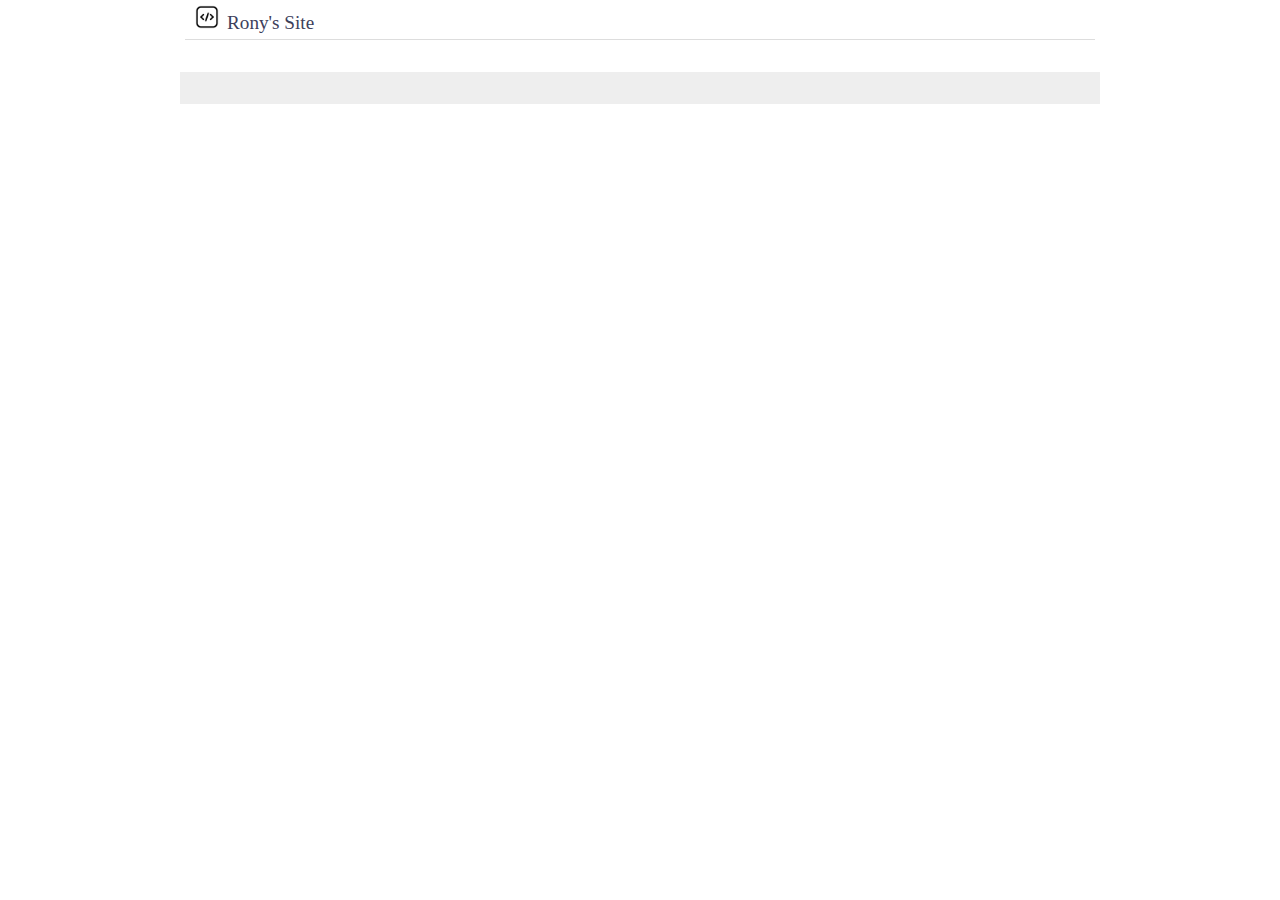
<file: index.html>
<!DOCTYPE html>
<html lang="en">

<head>
    <meta charset="UTF-8">
    <meta name="viewport" content="width=device-width, initial-scale=1.0">
    <title>First page WDD 231</title>

    <link rel="preconnect" href="https://fonts.googleapis.com">
    <link rel="preconnect" href="https://fonts.gstatic.com" crossorigin>
    <link href="https://fonts.googleapis.com/css2?family=Roboto&display=swap" rel="stylesheet">
    
    <link rel="stylesheet" href="styles/normalize.css">
    <link rel="stylesheet" href="styles/base.css">
    <link rel="stylesheet" href="styles/larger.css">

</head>

<body>
    <header>
        <img src="images/code.jpg" alt="site logo" width="200" height="200">
        <span>Rony's Site </span>
        <button id="ham-btn" class="hamburger"></button>
    </header>
    <nav></nav>
    <main></main>
    <footer></footer>
    <script src="scripts/navigation.js"></script>
</body>

</html>
</file>
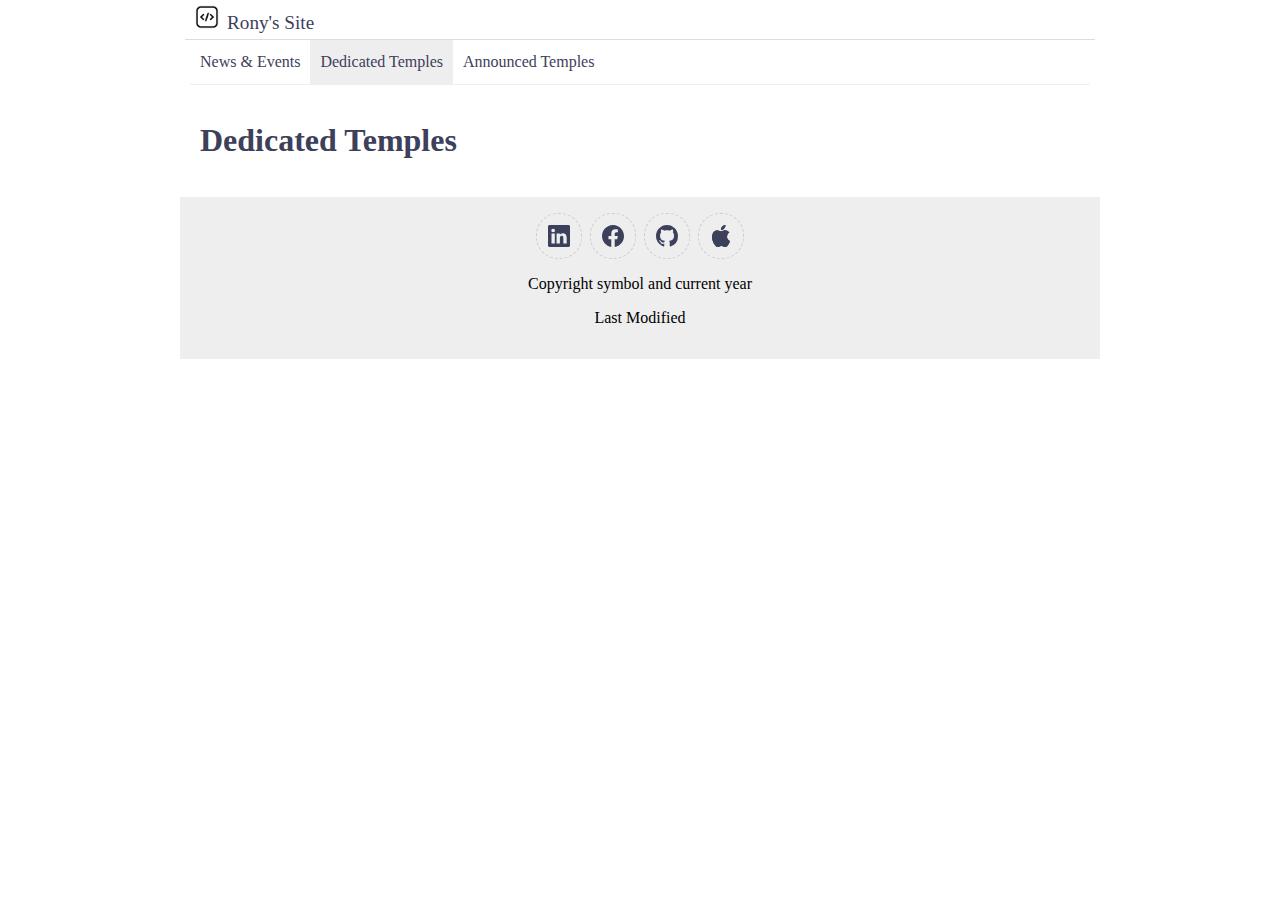
<file: index_copybackup.html>
<!DOCTYPE html>
<html lang="en">

<head>
    <meta charset="UTF-8">
    <meta name="viewport" content="width=device-width, initial-scale=1.0">
    <title>First page WDD 231</title>

    <link rel="preconnect" href="https://fonts.googleapis.com">
    <link rel="preconnect" href="https://fonts.gstatic.com" crossorigin>
    <link href="https://fonts.googleapis.com/css2?family=Roboto&display=swap" rel="stylesheet">

    <link rel="stylesheet" href="styles/normalize.css">
    <link rel="stylesheet" href="styles/base.css">
    <link rel="stylesheet" href="styles/larger.css">

</head>

<body>
    <header>
        <img src="images/code.jpg" alt="site logo" width="200" height="200">
        <span>Rony's Site </span>
        <button id="ham-btn" class="hamburger"></button>
    </header>
    <nav id="nav-bar" class="navigation">
        <ul>
            <li><a href="#">News & Events</a></li>
            <li class="current"><a href="#">Dedicated Temples</a></li>
            <li><a href="#">Announced Temples</a></li>
        </ul>
    </nav>
    <main>
        <h1>Dedicated Temples</h1>
    </main>
    <footer>
        <div class="social">
            <a href="https://www.linkedin.com/in/RonyReyes" target="_blank"><img src="images/linkedin.svg"
                    alt="linked in" width="16" height="16"></a>
            <a href="https://www.facebook.com/rony.reyes.7165331" target="_blank"><img src="images/facebook.svg"
                    alt="facebook" width="16" height="16"></a>
            <a href="https://github.com/RonyReyesWeb" target="_blank"><img src="images/github.svg" alt="github"
                    width="16" height="16"></a>
            <a href="https://www.apple.com/" target="_blank"><img src="images/apple.svg" alt="Apple" width="16"
                    height="16"></a>
        </div>
        <p>Copyright symbol and current year</p>
        <p>Last Modified</p>
    </footer>
    <script src="scripts/navigation.js"></script>
</body>

</html>
</file>
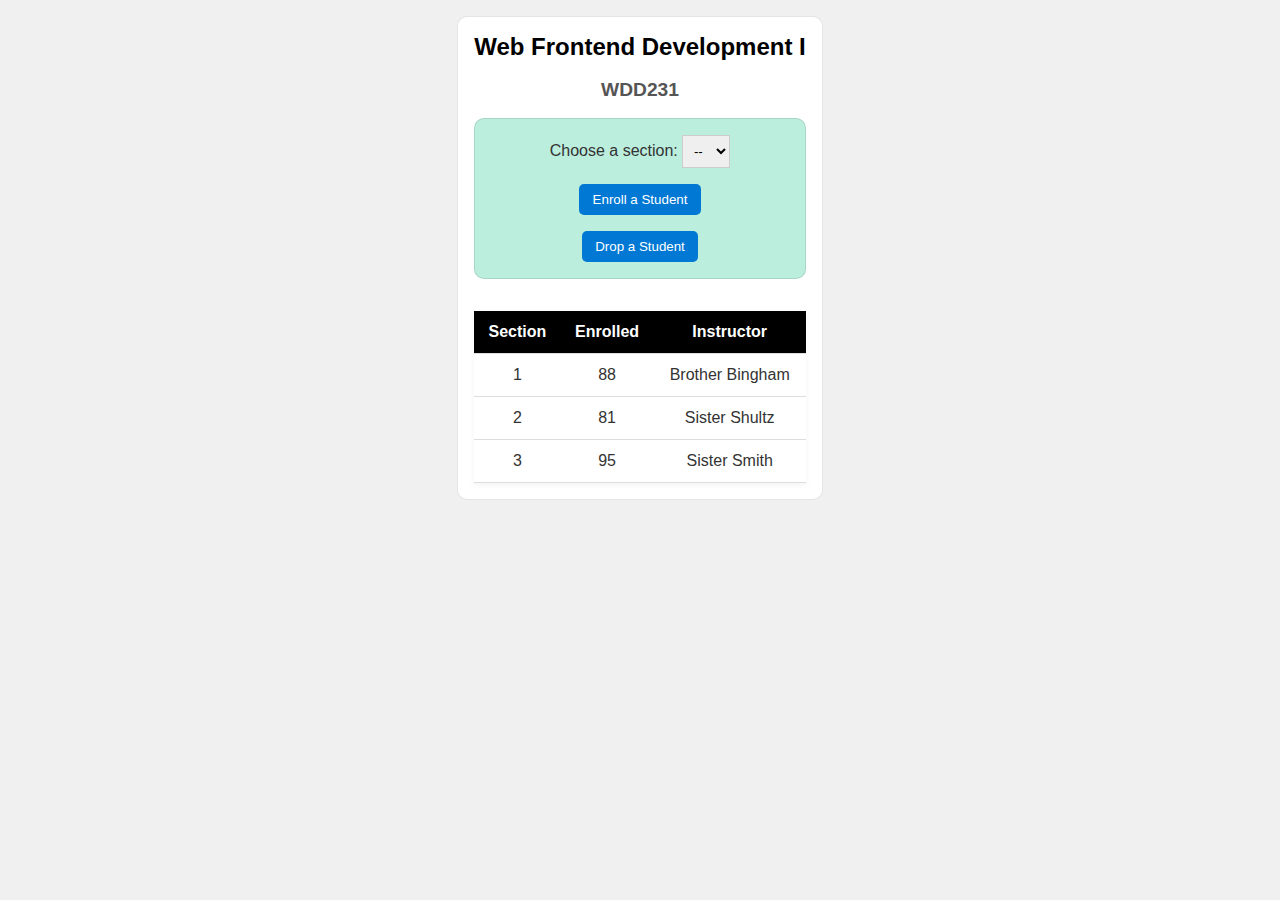
<file: modules.html>
<!DOCTYPE html>
<html lang="en">

<head>
    <meta charset="UTF-8">
    <meta name="viewport" content="width=device-width, initial-scale=1.0">
    <title>Modules Example: Course and Sections</title>
    <link rel="stylesheet" href="styles/modules.css">
    <script type="module" src="scripts/modules.mjs"></script>
</head>

<body>
    <main>
        <h1 id="courseName"></h1>
        <h2 id="courseCode"></h2>

        <div id="enrollment">
            <label for="sectionNumber">Choose a section:</label>
            <select id="sectionNumber">
                <option value="0" disabled selected>--</option>
            </select>
            <button id="enrollStudent">Enroll a Student</button>
            <button id="dropStudent">Drop a Student</button>
        </div>

        <table>
            <thead>
                <tr>
                    <th>Section</th>
                    <th>Enrolled</th>
                    <th>Instructor</th>
                </tr>
            </thead>
            <tbody id="sections"></tbody>
        </table>
    </main>
</body>

</html>
</file>
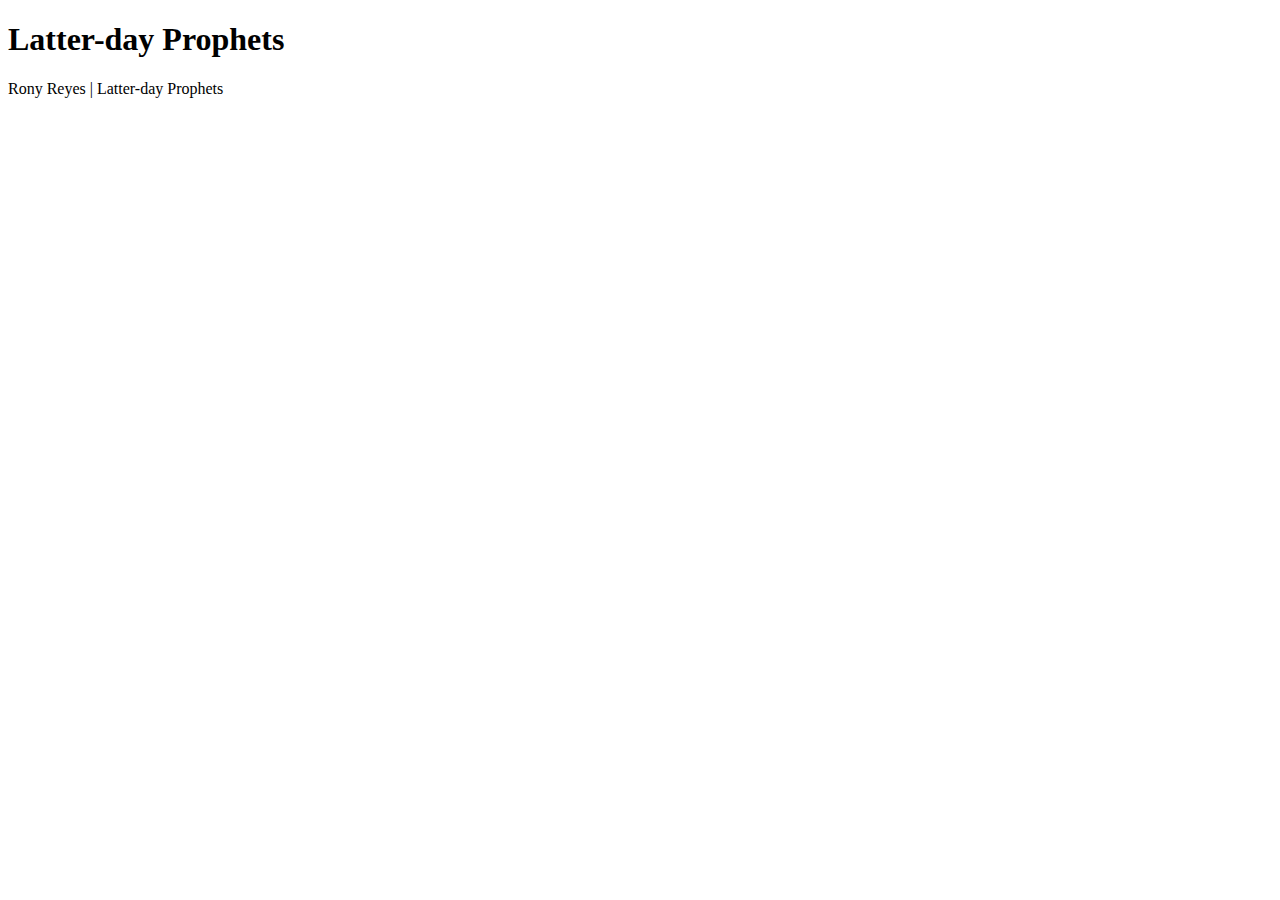
<file: prophets.html>
<!DOCTYPE html>
<html lang="en">

<head>
    <meta charset="UTF-8">
    <meta name="description" content="This is an exercise about W02 Learning Activity: The Fetch API">
    <meta name="author" content="Rony Reyes">
    <meta name="viewport" content="width=device-width, initial-scale=1.0">
    <title>API Fetching: The prophets</title>

    <!-- Google Font -->
    <link rel="preconnect" href="https://fonts.googleapis.com">
    <link rel="preconnect" href="https://fonts.gstatic.com" crossorigin>
    <link href="https://fonts.googleapis.com/css2?family=Roboto&display=swap" rel="stylesheet">

    <!-- CSS -->
    <link rel="stylesheet" href="styles/prophets.css">

    <!-- JavaScript -->
    <script src="scripts/prophets.js" defer></script>
</head>

<body>
    <header>
        <h1>Latter-day Prophets</h1>
    </header>
    <main>
        <div id="cards"></div>
    </main>
    <footer>
        Rony Reyes | Latter-day Prophets
    </footer>
</body>

</html>
</file>
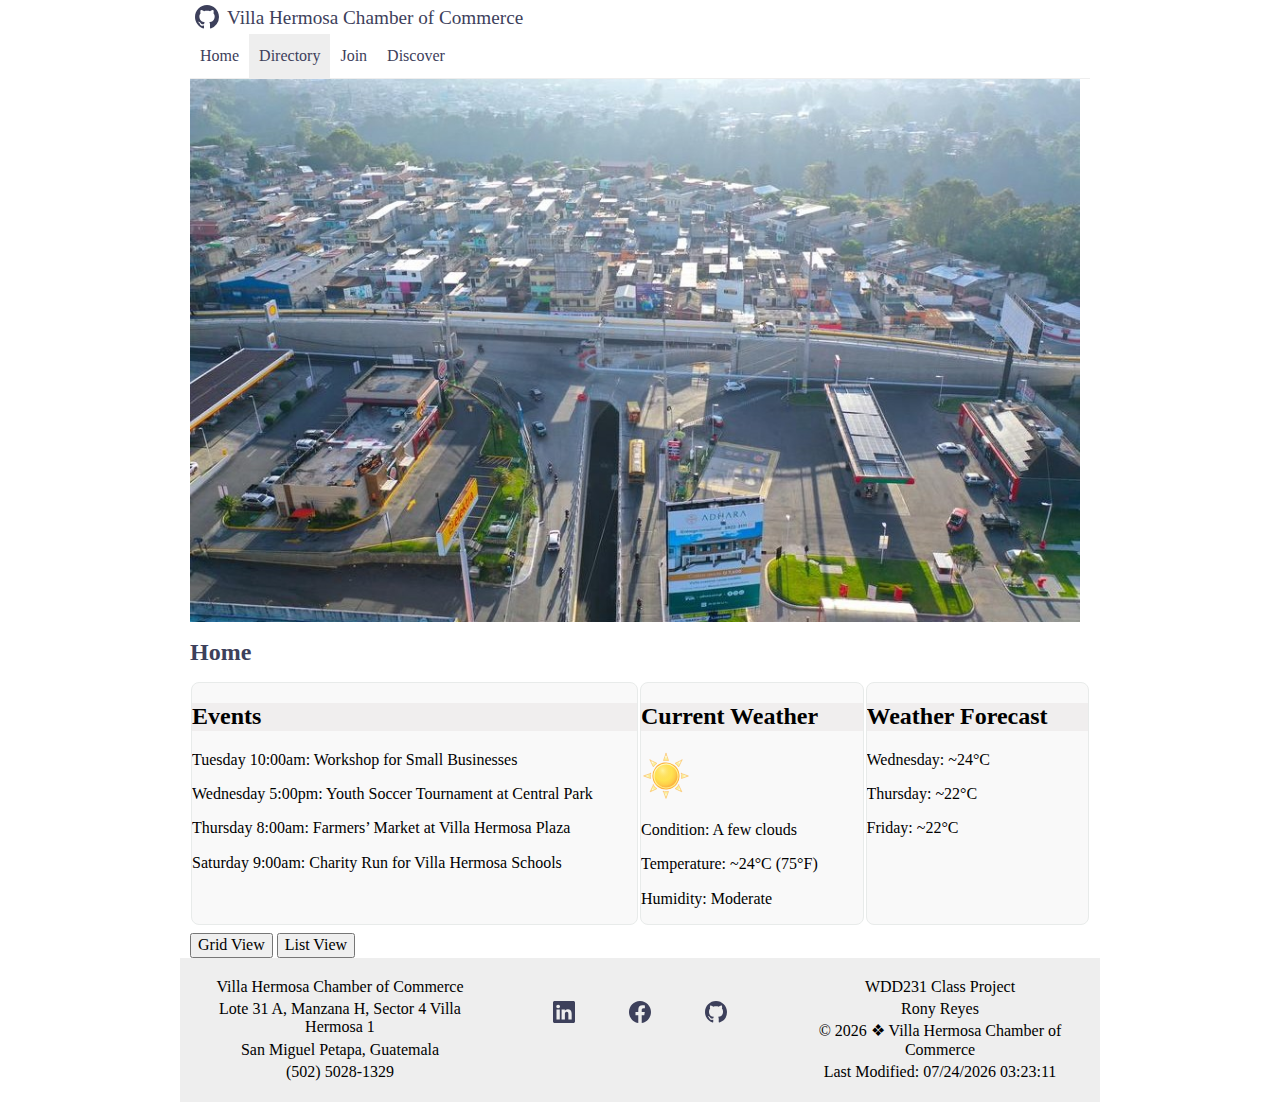
<file: chamber/directory.html>
<!DOCTYPE html>
<html lang="en">

<head>
    <meta charset="UTF-8">
    <meta name="description"
        content="WDD 231 course home page showcasing the chamber of commerce created for the project">
    <meta name="author" content="Rony Reyes">
    <meta name="viewport" content="width=device-width, initial-scale=1.0">
    <title>Directory | Villa Hermosa Chamber of Commerce</title>

    <!-- Favicon -->
    <link rel="icon" href="images/favicon.ico">

    <!-- Google Font -->
    <link rel="preconnect" href="https://fonts.googleapis.com">
    <link rel="preconnect" href="https://fonts.gstatic.com" crossorigin>
    <link href="https://fonts.googleapis.com/css2?family=Roboto&display=swap" rel="stylesheet">


    <!-- Facebook Meta Tags -->
    <meta property="og:title" content="WDD 231 | Rony Reyes – Chambers of Commerce Villa Hermosa">
    <meta property="og:description"
        content="It is a page created to showcase the business and their information in our city to make it accesible for everyone">
    <meta property="og:image" content="https://ronyreyesweb.github.io/wdd231/images/profile.jpg">
    <meta property="og:url" content="https://ronyreyesweb.github.io/wdd231/">

    <!-- CSS -->
    <link rel="stylesheet" href="styles/normalize.css">
    <link rel="stylesheet" href="styles/directory.css">
    <link rel="stylesheet" href="styles/larger.css">

    <!-- JavaScript -->
    <script src="scripts/directory.js" defer></script>

</head>

<body>
    <header>
        <img src="images/github.svg" alt="Site logo">
        <span>Villa Hermosa Chamber of Commerce</span>
        <button id="ham-btn" class="hamburger" aria-label="Open menu"></button>
    </header>

    <nav id="nav-bar" class="navigation">
        <ul>
            <li><a href="directory.html">Home</a></li>
            <li class="current" class="active"><a href="directory.html">Directory</a></li>
            <li><a href="directory.html">Join</a></li>
            <li><a href="directory.html">Discover</a></li>
        </ul>
    </nav>

    <main>
        <div class="hero">
            <img src="images/hero.jpg" alt="Villa Hermosa City View">
        </div>
        <h1>Home</h1>

        <section class="eventsmain">
            <div>
                <h2>Events</h2>
                <p>Tuesday 10:00am: Workshop for Small Businesses</p>
                <p>Wednesday 5:00pm: Youth Soccer Tournament at Central Park</p>
                <p>Thursday 8:00am: Farmers’ Market at Villa Hermosa Plaza</p>
                <p>Saturday 9:00am: Charity Run for Villa Hermosa Schools</p>
            </div>

            <div>
                <h2>Current Weather</h2>
                <img src="images/weather.svg" alt="Weather in Guatemala City" class="weatherimg">
                <p>Condition: A few clouds</p>
                <p>Temperature: ~24°C (75°F)</p>
                <p>Humidity: Moderate</p>
            </div>

            <div>
                <h2>Weather Forecast</h2>
                <p>Wednesday: ~24°C</p>
                <p>Thursday: ~22°C</p>
                <p>Friday: ~22°C</p>
            </div>
        </section>

        <div class="view-toggle">
            <button id="grid-btn">Grid View</button>
            <button id="list-btn">List View</button>
        </div>

        <section id="members-container"></section>
    </main>

    <footer>
        <section class="address">
            <p>Villa Hermosa Chamber of Commerce</p>
            <p>Lote 31 A, Manzana H, Sector 4 Villa Hermosa 1</p>
            <p>San Miguel Petapa, Guatemala</p>
            <p>(502) 5028-1329</p>
        </section>
        <section class="social">
            <a href="https://www.linkedin.com/in/RonyReyes" target="_blank" aria-label="LinkedIn profile">
                <img src="images/linkedin.svg" alt="linkedin" width="16" height="16">
            </a>
            <a href="https://www.facebook.com/rony.reyes.7165331" target="_blank" aria-label="facebook profile">
                <img src="images/facebook.svg" alt="facebook" width="16" height="16">
            </a>
            <a href="https://github.com/RonyReyesWeb" target="_blank" aria-label="github profile">
                <img src="images/github.svg" alt="github" width="16" height="16">
            </a>
        </section>
        <section class="project">
            <p>WDD231 Class Project</p>
            <p>Rony Reyes</p>
            <p>&copy; <span id="currentyear"></span> ❖ Villa Hermosa Chamber of Commerce</p>
            <p id="lastModified"></p>
        </section>
    </footer>
</body>

</html>
</file>
<file: styles/base.css>
/* HEADER */

header {
    display: grid;
    grid-template-columns: 24px auto 44px;
    padding: 5px 0 5px 10px;
    align-items: end;
    border-bottom: solid 1px #ddd;
    column-gap: 8px;
}

header img {
    display: block;
    width: 100%;
    height: auto;
    padding-bottom: 5px;
}

header span {
    font-size: 1.2rem;
    color: #3D405B;
}

/* HAMBURGER NAVIGATION */

.hamburger {
    background-color: none;
    border: none;
    color: #3D405B;
    cursor: pointer;
    font-family: Verdana, Geneva, Tahoma, sans-serif;
}

.hamburger::before {
    content: "\2630";
}


.hamburger.show::before {
    content: "\00D7";
}

/*  NAVIGATION */
.navigation {
    display: none;
}

.navigation.show {
    display: block;
}

.navigation ul {
    list-style-type: none;
    margin: 0;
    padding: 0;
}

.navigation a {
    display: block;
    padding: .8rem 10px;
    color: #3D405B;
    text-decoration: none;
    border-bottom: solid 1px #ddd;
}

.navigation li.current {
    background-color: #eee;
}

.navigation a:hover {
    background-color: #E07A5F;
}


h1 {
    margin-left: 10px;
    color: #3D405B
}

/*  footer */
footer {
    background-color: #eee;
    padding: 1rem 10px;
    text-align: center;
}

.social {
    display: flex;
    justify-content: center;
    column-gap: 8px;

}

.social a {
    display: flex;
    justify-content: center;
    align-items: center;
    width: 44px;
    height: 44px;
    border: #ccc dashed 1px;
    border-radius: 22px;
}

.social img {
    width: 22px;
    height: 22px;
}

.social a:hover {
    background-color: #ddd;
}

/* aqui empeze agregar test */
/* MAIN LAYOUT */
main {
    max-width: 1100px;
    margin: 0 auto;
    padding: 1rem;
}

/* Top sections stack by default (mobile) */
.top-sections {
    display: block;
}

/* Section styling */
main section {
    margin-bottom: 2rem;
}

main h2 {
    color: #3D405B;
    margin-bottom: 0.5rem;
}

.about-me p {
    line-height: 1.6;
}

.student-photo img {
    width: 100%;
    max-width: 100px;
    height: auto;
    display: block;
    margin-top: 0.5rem;
    border-radius: 6px;
}

.filters {
    display: flex;
    gap: 0.5rem;
    margin-bottom: 1rem;
}

.filters button {
    flex: 1;
    padding: 0.6rem;
    border: none;
    background-color: #3D405B;
    color: white;
    cursor: pointer;
}

.filters button:hover {
    background-color: #E07A5F;
}

#courses {
    display: grid;
    grid-template-columns: 1fr;
    gap: 1rem;
}
</file>
<file: styles/larger.css>
@media only screen and (min-width: 38rem) {

    header,
    main,
    nav,
    footer {
        max-width: 900px;
        margin: 0 auto;
    }

    header {
        grid-template-columns: 24px auto;
    }

    .hamburger {
        display: none;
    }

    .navigation {
        display: block;
        border-bottom: solid 1px #eee;
    }

    .navigation ul {
        display: flex;
    }

    .navigation a {
        border: none;
    }

    /* aqui empeze agregar test */
    .div-2 {
        display: grid;
        grid-template-columns: 2fr 1fr;
        gap: 1.5rem;
    }

    .course-list {
        grid-template-columns: repeat(3, 1fr);
    }
}
</file>
<file: styles/modules.css>
* {
    margin: 0;
    padding: 0;
    box-sizing: border-box;
}

body {
    font-family: Arial, sans-serif;
    background-color: #f0f0f0;
}

main {
    padding: 1rem;
    background-color: #fff;
    color: #333;
    width: fit-content;
    margin: 1rem auto;
    border: 1px solid rgb(0 0 0 / 10%);
    border-radius: 10px;
}

h1 {
    font-size: 1.5rem;
    color: #000;
}

h2 {
    font-size: 1.2rem;
    color: #555;
}

h1,
h2 {
    text-align: center;
    ;
    margin-bottom: 1.1rem;
}

form p {
    margin: .5rem;
    font-weight: bold;
}

#enrollment {
    padding: 1rem 1rem 0 1rem;
    border: 1px solid rgb(0 0 0 / 10%);
    border-radius: 10px;
    background-color: #bed;
    text-align: center;
}

select {
    padding: 0.5em;
    border: 1px solid #ccc;
    width: 3rem;
}

button {
    display: block;
    margin: 1rem auto;
    padding: 0.6em 1em;
    border: none;
    border-radius: 5px;
    background-color: #0078d4;
    color: white;
    cursor: pointer;
}

button:hover {
    background-color: #005fa3;
}

table {
    margin-top: 2rem;
    width: 100%;
    border-collapse: collapse;
    background-color: white;
    box-shadow: 0 2px 6px rgb(0 0 0 / 5%);
}

th,
td {
    padding: 0.75rem;
    text-align: center;
    border-bottom: 1px solid #ddd;
}

th {
    background-color: #000;
    color: white;
    font-weight: bold;
}

tr:hover {
    background-color: #bbb;
}
</file>
<file: styles/prophets.css>
.grid {
    display: grid;
    grid-gap: 0.5rem;
    grid-template-columns: repeat(auto-fit, minmax(320px, 1fr));
}

section {
    margin: 0.5rem;
    padding: 0.5rem;
    background-color: #eee;
    border: 1px solid rgba(0, 0, 0, 0.1);
    display: flex;
    flex-direction: column;
    align-items: center;
}

section>p {
    min-height: 60px;
    font-size: smaller;
    text-align: center;
}

img {
    width: auto;
    max-width: 325px;
    box-shadow: 0 0 30px #777;
    height: 200px;
    border: 1px solid #111;
}
</file>
<file: chamber/styles/directory.css>
.top-bar {
    display: flex;
    align-items: center;
    justify-content: space-between;
    padding: 0 10px;
    border-bottom: solid 1px #ddd;
}

/* HEADER */
header {
    display: grid;
    grid-template-columns: 24px auto 44px;
    padding: 5px 0 5px 10px;
    align-items: end;
    column-gap: 8px;
}

header img {
    display: block;
    width: 100%;
    width: 200;
    height: 200;
}

header span {
    font-size: 1.2rem;
    color: #3D405B;
}

/* HAMBURGER NAVIGATION */

.hamburger {
    background-color: transparent;
    border: none;
    color: #3D405B;
    cursor: pointer;
    font-family: Verdana, Geneva, Tahoma, sans-serif;
}

.hamburger::before {
    content: "\2630";
}


.hamburger.show::before {
    content: "\00D7";
}

/*  NAVIGATION */
.navigation {
    display: none;
}

.navigation.show {
    display: block;
}

.navigation ul {
    list-style-type: none;
    margin: 0;
    padding: 0;
}

.navigation a {
    display: block;
    padding: .8rem 10px;
    color: #3D405B;
    text-decoration: none;
    border-bottom: solid 1px #ddd;
}

.navigation li.current {
    background-color: #eee;
}

.navigation a:hover {
    background-color: #E07A5F;
}


h1 {
    color: #3D405B;
    font-size: 1.5rem;
}

/*  footer */
footer {
    background-color: #eee;
    padding: 1rem 10px;
    text-align: center;
}

.social {
    display: flex;
    justify-content: center;
}

footer .social a {
    width: 44px;
    height: 44px;
    margin: 1rem;
    border-radius: 99px;
    border: 1px solid var#5fe099;
    display: flex;
    justify-content: center;
    align-items: center;
}

footer img {
    width: auto;
    height: 22px;
}

footer p {
    margin: 0.25rem;
}

/* hasta aqui yo recuerdo el primer assigment */

/* cards for the companies */

/* Card styling */
.member-card {
    border: 1px solid #ddd;
    padding: 1rem;
    margin: 1rem 0;
    background-color: #f9f9f9;
    border-radius: 8px;
}

.member-card h2 {
    margin: 0 0 0.5rem 0;
    color: #3D405B;
}

.member-card .phone {
    margin: 0 0 1rem 0;
    font-weight: bold;
}

.member-card .card-content {
    display: flex;
    gap: 1rem;
    align-items: flex-start;
    flex-wrap: wrap;
}

/* Combine image + info styles under .card-content */
.member-card .card-content img {
    max-width: 100px;
    height: auto;
    border-radius: 4px;
    flex-shrink: 0;
}

.member-card .card-content .info {
    flex: 1 1 0;
    /* merged previous two rules */
    min-width: 0;
    word-wrap: break-word;
}

/* Links inside info */
.member-card .card-content .info a {
    color: #1a3ddb;
    text-decoration: none;
}

.member-card .card-content .info a:hover {
    text-decoration: underline;
}

/************ Hero Image *************/
.hero {
    max-width: 890px;
    position: relative;
}

.hero img {
    width: 100%;
    height: auto;
    display: block;
}


.eventsmain {
    margin: 0.5rem 1px;
}

.eventsmain>div {
    background-color: #f9f9f9;
    border: 1px solid #e8ebea;
    border-radius: 8px;
    overflow: hidden;
}

.eventsmain h2 {
    background-color: #f0eeee;
}

div.events p {
    margin: 0.75rem 10px;
}

div.weather div {
    display: flex;
}

div.weather p {
    margin: 0.2rem 0;
    font-size: 0.85rem;
    color: var(--color-accent);
}

.weatherimg {
    max-width: 50px;
    max-height: 50px;
}
</file>
<file: chamber/styles/larger.css>
@media only screen and (min-width: 38rem) {

    header,
    main,
    nav,
    footer {
        max-width: 900px;
        margin: 0 auto;
    }

    header {
        grid-template-columns: 24px auto;
    }

    .hamburger {
        display: none;
    }

    .navigation {
        display: block;
        border-bottom: solid 1px #eee;
    }

    .navigation ul {
        display: flex;
    }

    .navigation a {
        border: none;
    }

    footer {
        display: grid;
        grid-template-columns: 1fr 1fr 1fr;
    }

    .eventsmain {
        display: grid;
        grid-template-columns: 2fr 1fr 1fr;
        column-gap: 2px;
    }
}
</file>
